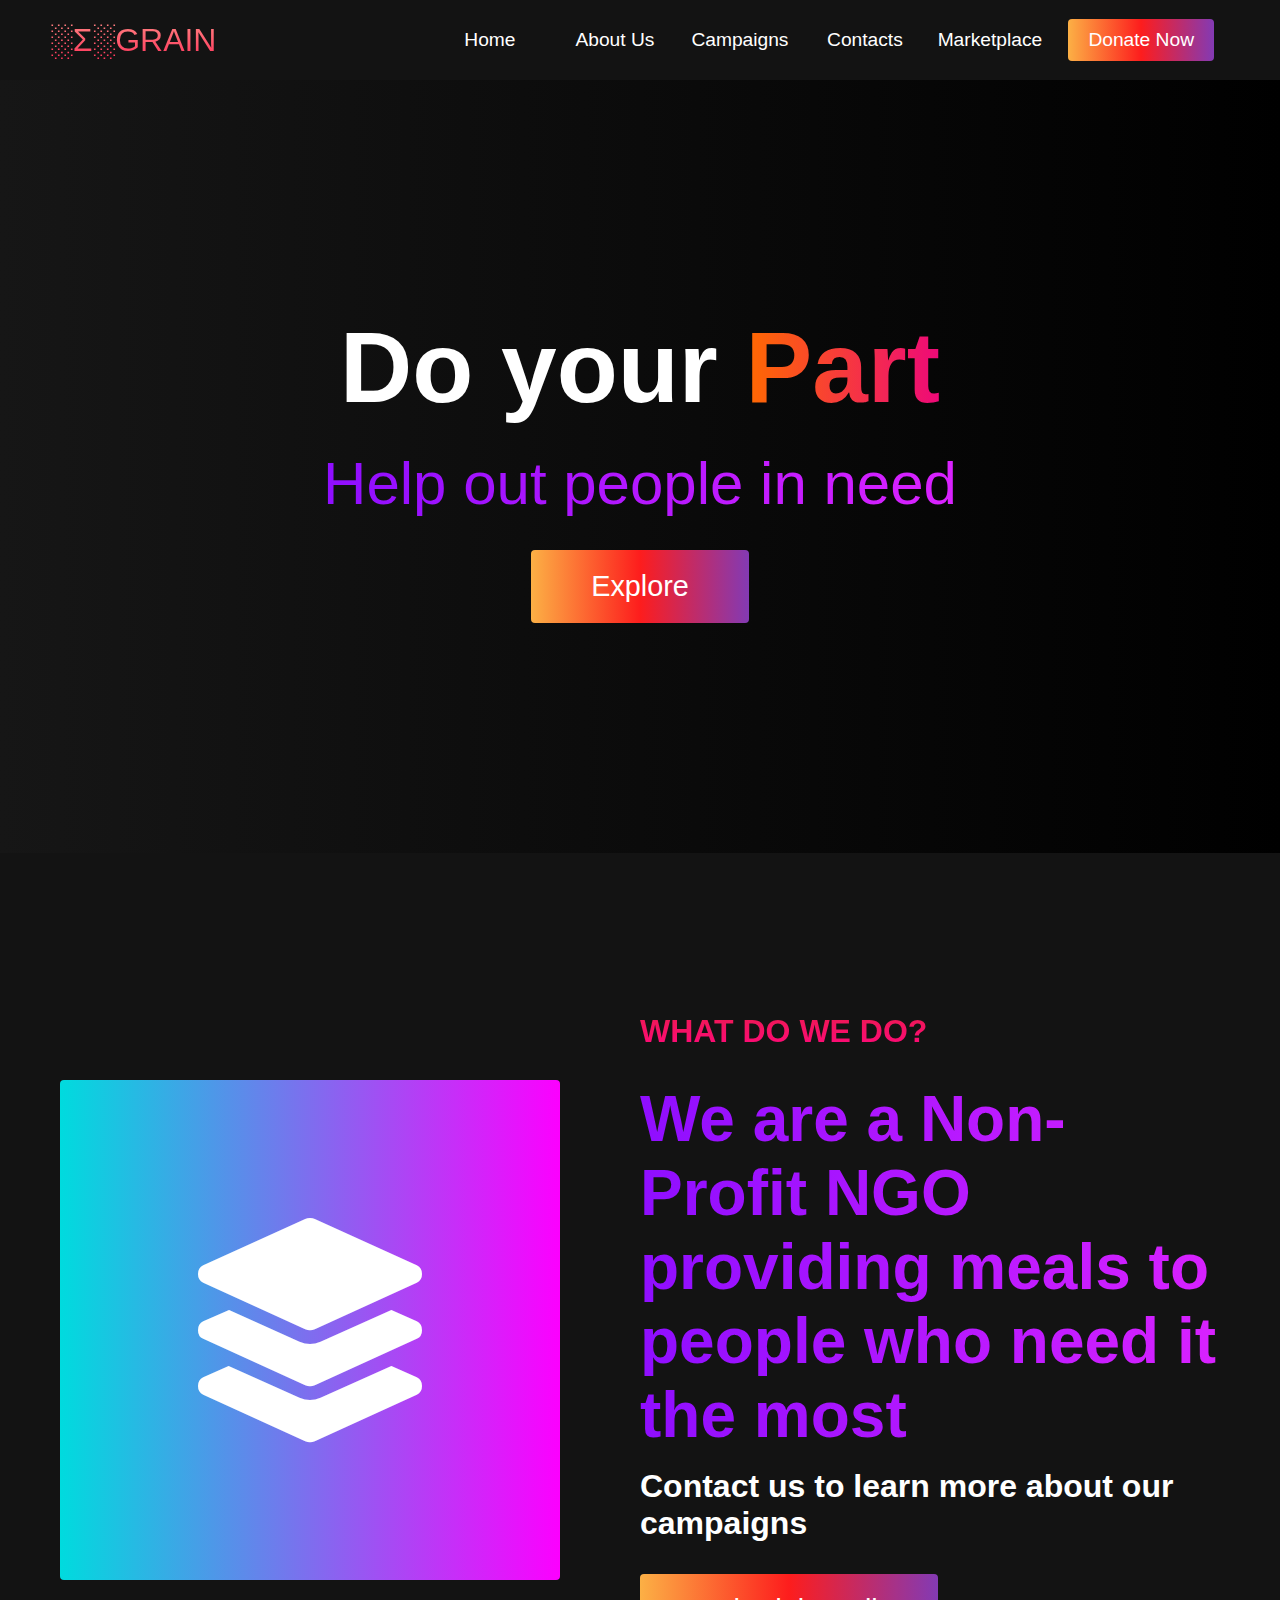
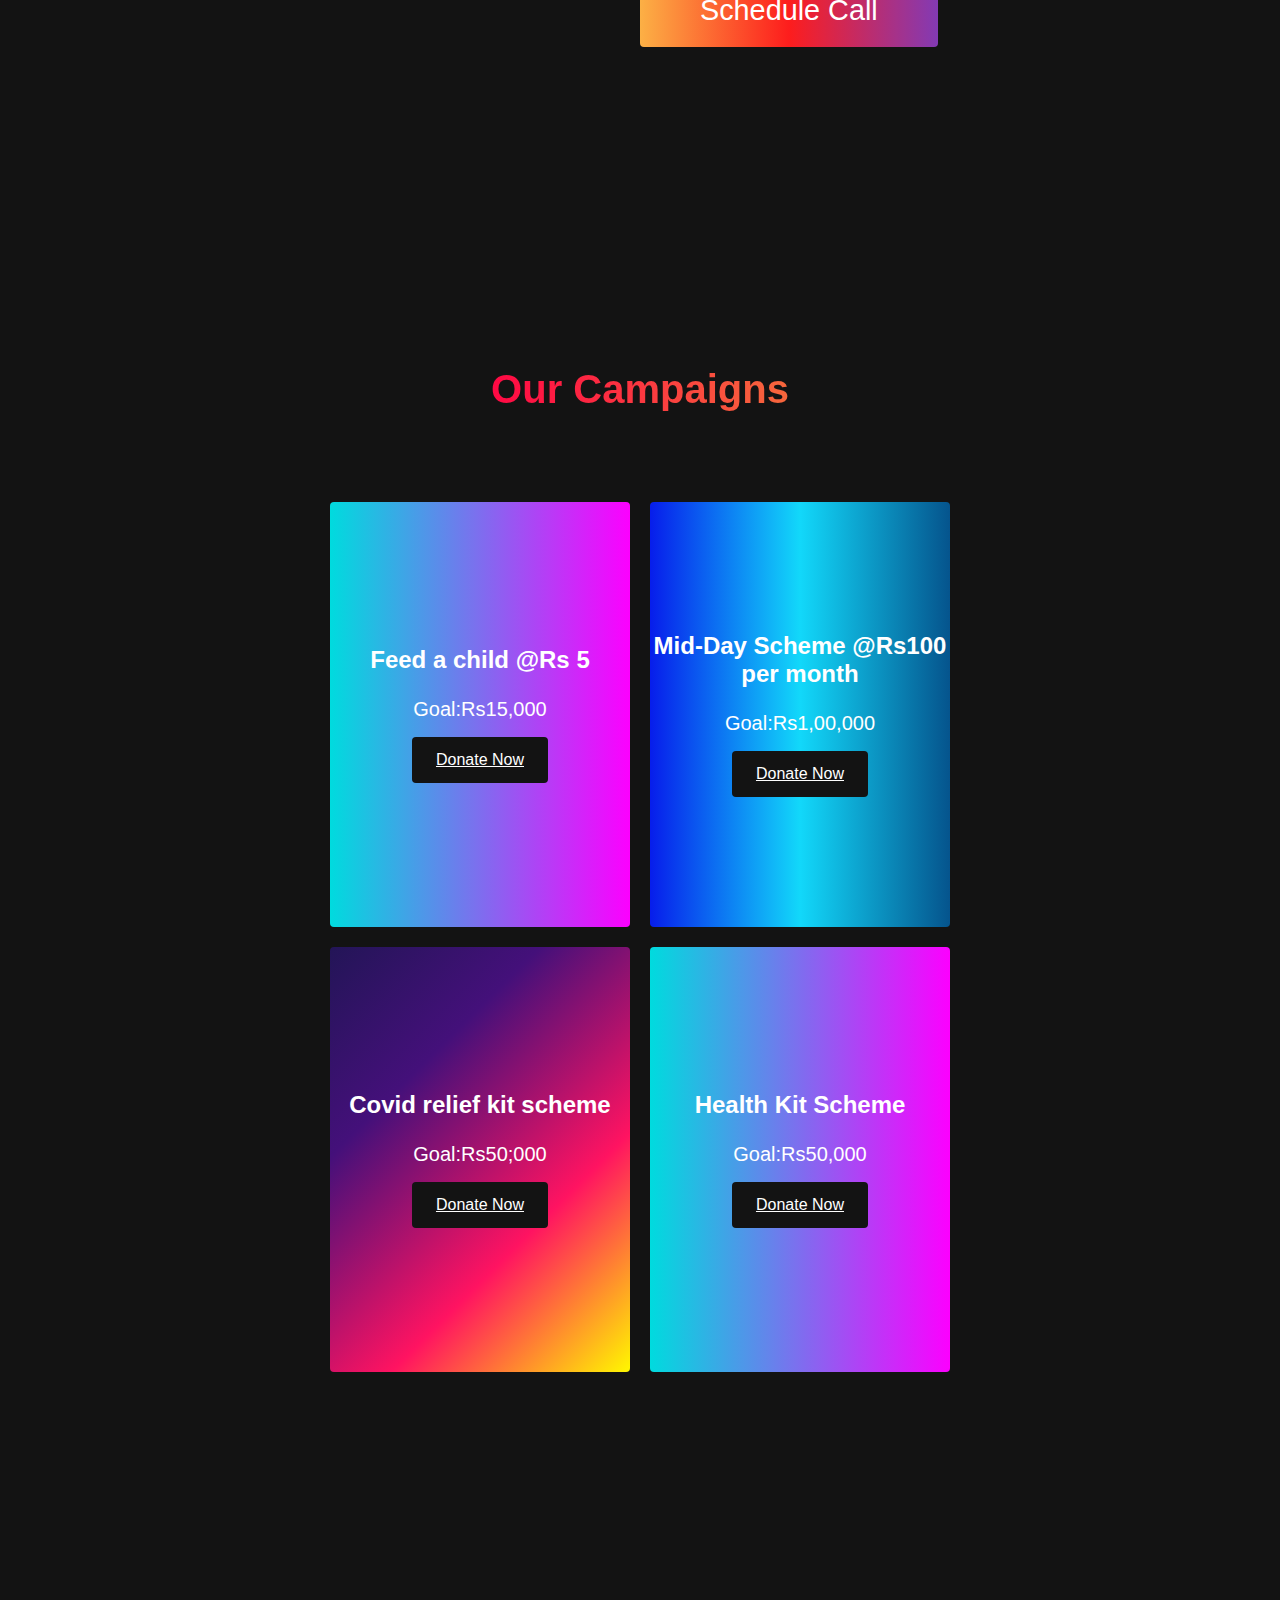
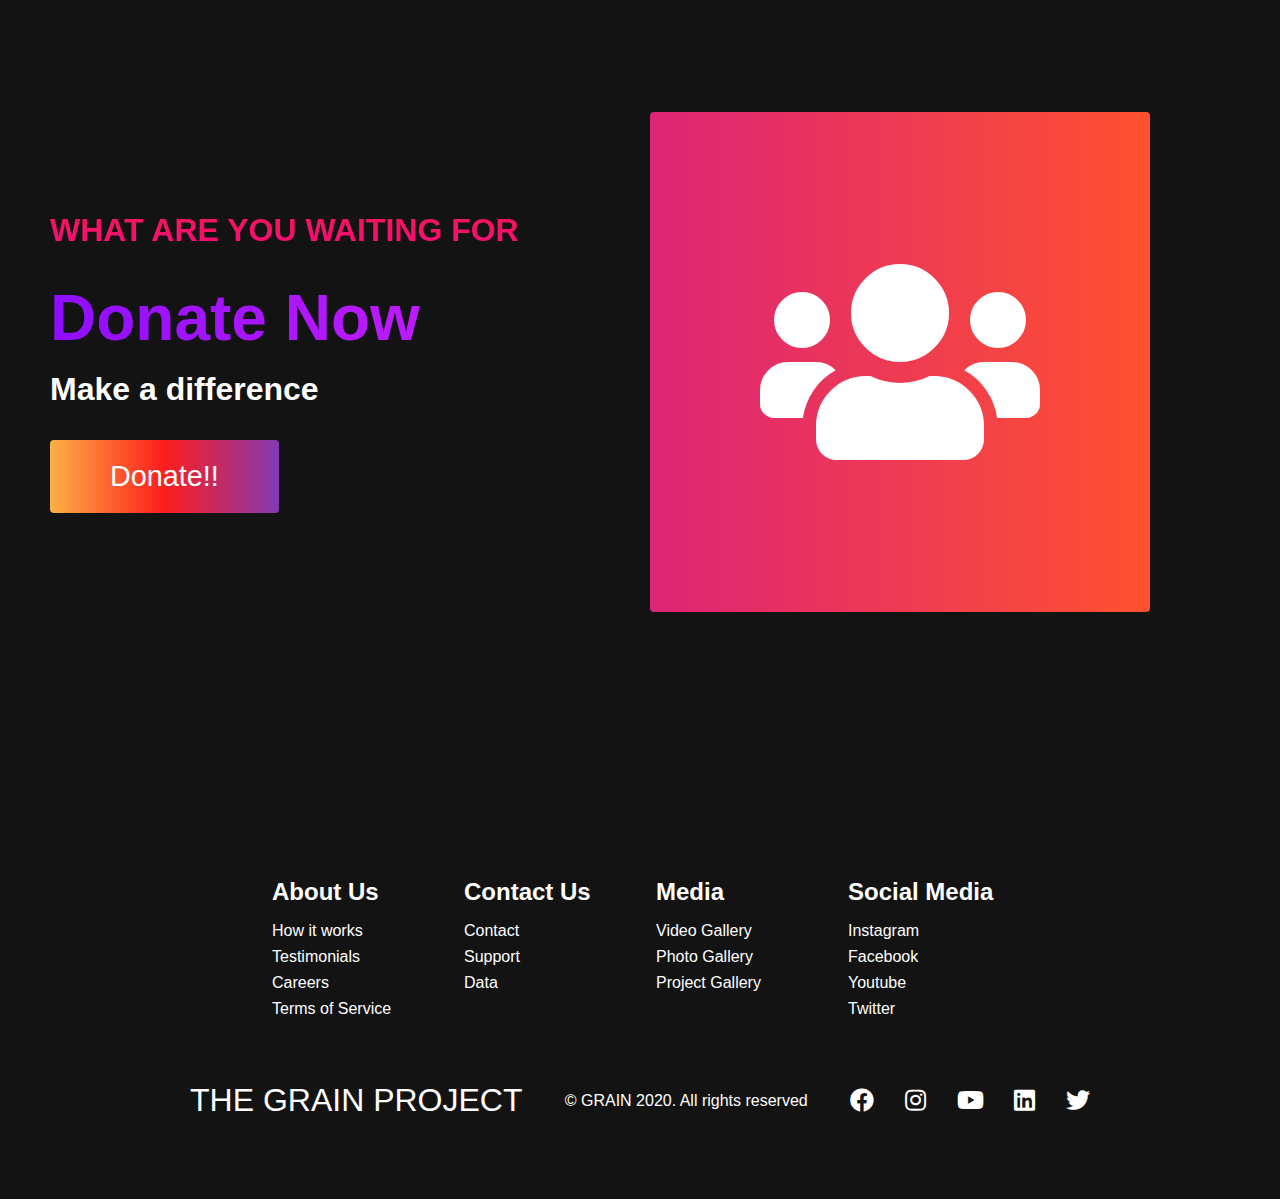
<file: index.html>
<!DOCTYPE html>
<html lang="en">
  <head>
    <meta charset="UTF-8" />
    <meta name="viewport" content="width=device-width, initial-scale=1.0" />
    <title>Project</title>
    <link rel="stylesheet" href="style.css" />
    <link rel="stylesheet"
      href="https://use.fontawesome.com/releases/v5.14.0/css/all.css"/>
      <link rel="stylesheet" href="">
  </head>
  <body>
    <nav class="navbar">
      <div class="navbar__container">
        <a href="#home" id="navbar__logo">░Σ░GRAIN</a>
        <div class="navbar__toggle" id="mobile-menu">
          <span class="bar"></span> <span class="bar"></span>
          <span class="bar"></span>
        </div>
        <ul class="navbar__menu">
          <li class="navbar__item">
            <a href="#home" class="navbar__links" id="home-page">Home</a>
          </li>
          <li class="navbar__item">
            <a href="#about" class="navbar__links" id="about-page">About Us</a>
          </li>
          <li class="navbar__item">
            <a href="#services" class="navbar__links" id="services-page"
              >Campaigns</a
            >
          </li>
          
          <li class="navbar__item">
            <a href="#foot" class="navbar__links" id="about-page">Contacts</a>
          </li>
          <li class="navbar__item">
            <a href="login.html" class="navbar__links" id="home-page">Marketplace</a>
          </li>
          <li class="navbar__btn">
            <a href="donate.html" class="button" id="signup">Donate Now</a>
          </li>
        </ul>
      </div>
    </nav>

    <div class="hero" id="home">
      <div class="hero__container">
        <h1 class="hero__heading">Do your <span>Part</span></h1>
        <p class="hero__description">Help out people in need</p>
        <button class="main__btn"><a href="about.html">Explore</a></button>
      </div>
    </div>


    <div class="main" id="about">
      <div class="main__container">
        <div class="main__img--container">
          <div class="main__img--card"><i class="fas fa-layer-group"></i></div>
        </div>
        <div class="main__content">
          <h1>What do we do?</h1>
          <h2>We are a Non-Profit NGO providing meals to people who need it the most</h2>
          <p>Contact us to learn more about our campaigns</p>
          <button class="main__btn"><a href="https://docs.google.com/forms/d/e/1FAIpQLScDCp1xUaLIm1tIUr1lS0I6OkTMUflL0G9VNOl9-0cE3HeB-w/viewform?usp=sf_link">Schedule Call</a></button>
        </div>
      </div>
    </div>

    <div class="services" id="services">
      <h1>Our Campaigns</h1>
      <div class="services__wrapper">
        <div class="services__card">
          <h2>Feed a child @Rs 5 </h2>
          <p>Goal:Rs15,000</p>
          <div class="services__btn">
            <button><a href="donate.html">
              Donate Now
            </button></a></div>
        
        </div>
        <div class="services__card">
          <h2>Mid-Day Scheme @Rs100 per month</h2>
          <p>Goal:Rs1,00,000</p>
          <div class="services__btn"><button><a href="donate.html "> Donate Now</button></a></div>
        </div>
        <div class="services__card">
          <h2>Covid relief kit scheme</h2>
          <p>Goal:Rs50;000</p>
          <div class="services__btn"><button><a href="donate.html">Donate Now</button></a></div>
        </div>
        <div class="services__card">
          <h2>Health Kit Scheme</h2>
          <p>Goal:Rs50,000</p>
         
          <div class="services__btn"><button><a href="donate.html">Donate Now</button></a></div>
        </div>
      </div>
    </div>

    <div class="main" id="sign-up">
      <div class="main__container">
        <div class="main__content">
          <h1>What are you waiting for</h1>
          <h2>Donate Now</h2>
          <p>Make a difference</p>
          <button class="main__btn"><a href="donate.html">Donate!!</a></button>
        </div>
        <div class="main__img--container">
          <div class="main__img--card" id="card-2">
            <i class="fas fa-users"></i>
          </div>
        </div>
      </div>
    </div>


    <div class="footer__container" id="foot">
      <div class="footer__links">
        <div class="footer__link--wrapper">
          <div class="footer__link--items">
            <h2>About Us</h2>
            <a href="/sign__up">How it works</a> <a href="/">Testimonials</a>
            <a href="/">Careers</a> <a href="/">Terms of Service</a>
          </div>
          <div class="footer__link--items">
            <h2>Contact Us</h2>
            <a href="/">Contact</a> <a href="/">Support</a>
            <a href="/">Data</a>
          </div>
        </div>
        <div class="footer__link--wrapper">
          <div class="footer__link--items">
            <h2>Media</h2>
            <a href="https://cloudinary.com/console/c-69f86459d0a4fd5de4107d7a9e4c8a/media_library/folders/home">Video Gallery</a> <a href="https://cloudinary.com/console/c-69f86459d0a4fd5de4107d7a9e4c8a/media_library/folders/home">Photo Gallery</a>
            <a href="/">Project Gallery</a>
          </div>
          <div class="footer__link--items">
            <h2>Social Media</h2>
            <a href="/">Instagram</a> <a href="/">Facebook</a>
            <a href="/">Youtube</a> <a href="/">Twitter</a>
          </div>
        </div>
      </div>
      <section class="social__media">
        <div class="social__media--wrap">
          <div class="footer__logo">
            <a href="/" id="footer__logo">THE GRAIN PROJECT</a>
          </div>
          <p class="website__rights">© GRAIN 2020. All rights reserved</p>
          <div class="social__icons">
            <a href="http://facebook.com/" class="social__icon--link" target="_blank"
              ><i class="fab fa-facebook"></i
            ></a>
            <a href="https://www.instagram.com/" class="social__icon--link" target="_blank"
              ><i class="fab fa-instagram"></i
            ></a>
            <a href="https://www.youtube.com/" class="social__icon--link" target="_blank"
              ><i class="fab fa-youtube"></i
            ></a>
            <a href="https://www.linkedin.com/" class="social__icon--link" target="_blank"
              ><i class="fab fa-linkedin"></i
            ></a>
            <a href="https://twitter.com/" class="social__icon--link" target="_blank"
              ><i class="fab fa-twitter"></i
            ></a>
          </div>
        </div>
      </section>
    </div>

    <script src="app.js"></script>
  </body>
</html>
</file>
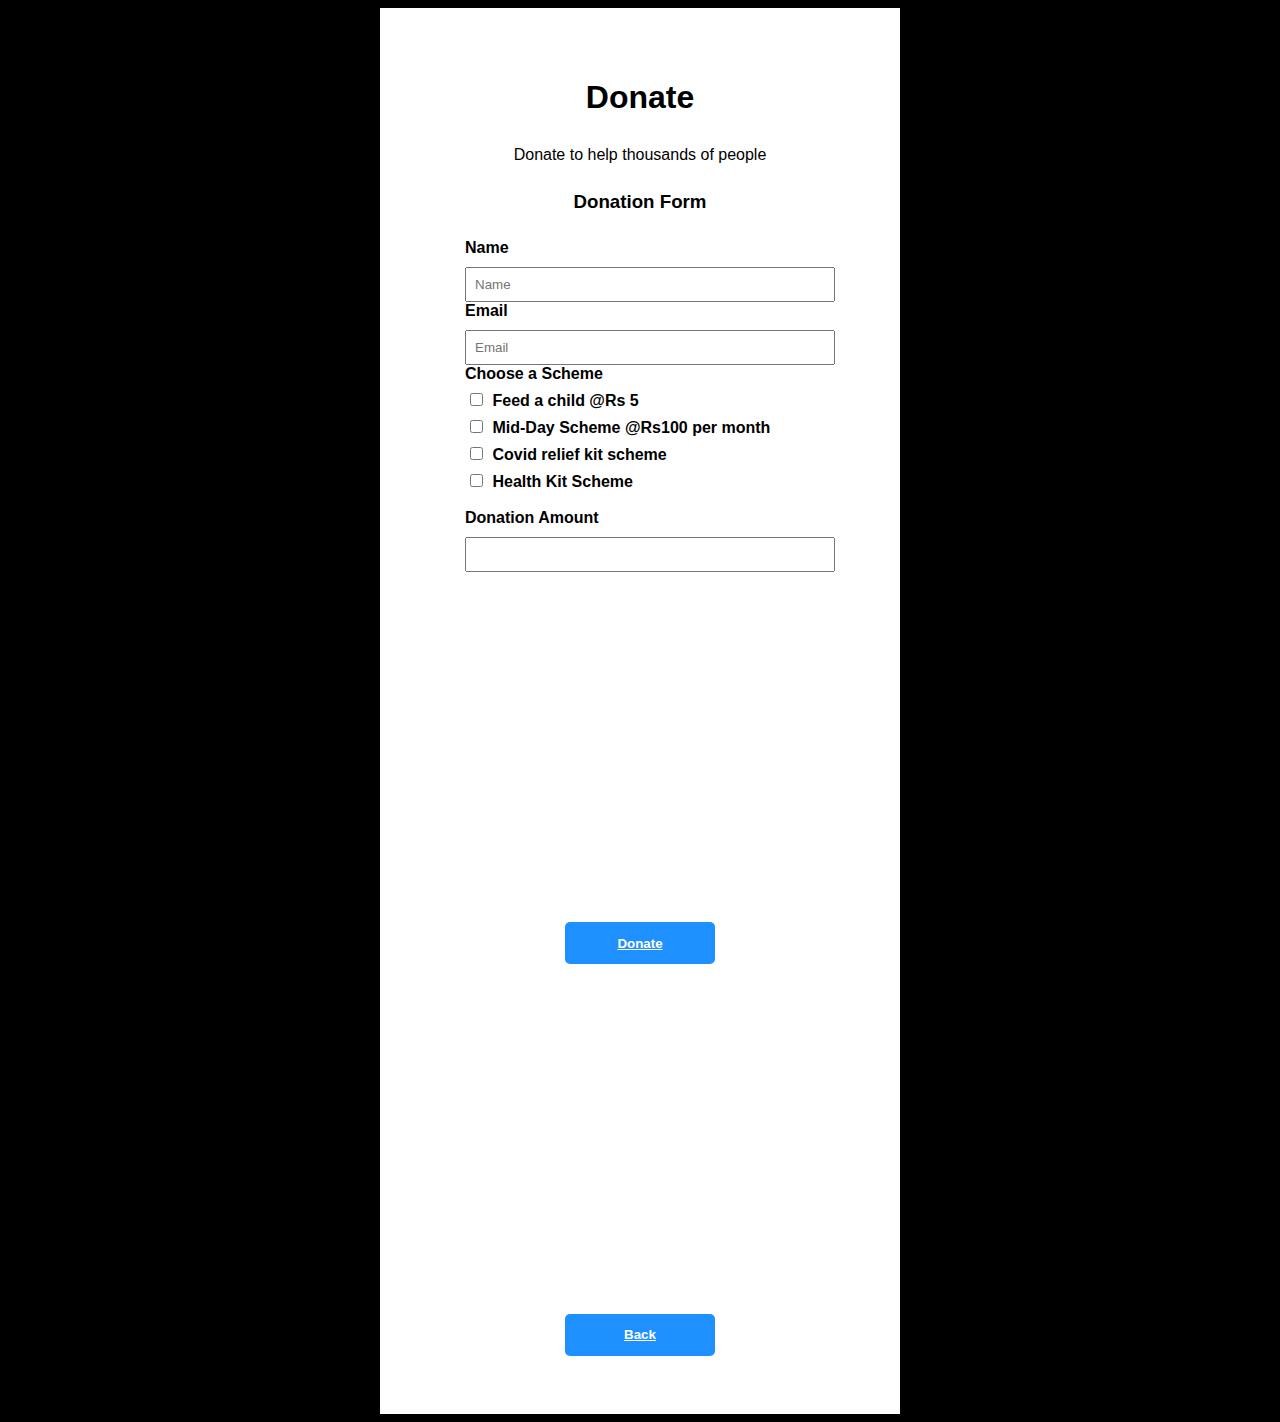
<file: donate.html>
<!DOCTYPE html>
<html lang="en">
  <head>
    <meta charset="UTF-8" />
    <meta name="viewport" content="width=device-width, initial-scale=1.0" />
    <title>Donate Form</title>
    <link rel="stylesheet" href="donate.css" />
  </head>

  <body>
    <section>
      <div>
        <h1>Donate</h1>
       
        <p>
          Donate to help thousands of people
        </p>
        <h3>
         Donation Form
        </h3>
      </div>
      <form
        action="alert:Thank for the donation"

      >
        <label for="name">Name</label>
        <input type="text" name="name" id="name" placeholder="Name" />
        <br>

        <label for="nickname">Email</label>
        <input type="text" name="nickname" id="nickname" placeholder="Email" />
        <br>
        <label for="superhero">Choose a Scheme</label>
        <br />
        <input type="checkbox" name="ironman" id="ironman" />
        <label for="IronMan">Feed a child @Rs 5</label>
        <br>
        <input type="checkbox" name="SuperMan" id="SuperMan" />
        <label for="SuperMan">Mid-Day Scheme @Rs100 per month</label>
        <br>
        <input type="checkbox" name="BatMan" id="BatMan" />
        <label for="BatMan">Covid relief kit scheme</label>
        <br>
        <input type="checkbox" name="BatMan" id="BatMan" />
        <label for="BatMan">Health Kit Scheme</label>
        <br>
        <br>
       
        
        <label for="age">Donation Amount</label>
        <input type="number" name="age" id="age"/>
        <br>

       
        
        
        <button type="button" onclick="getInfo()"><a href=thanks.html>Donate</a></button>
        <button type="button" onclick="getInfo()"><a href=index.html>Back</a></button>
      </form>
    </section>
  </body>
</html>
</file>
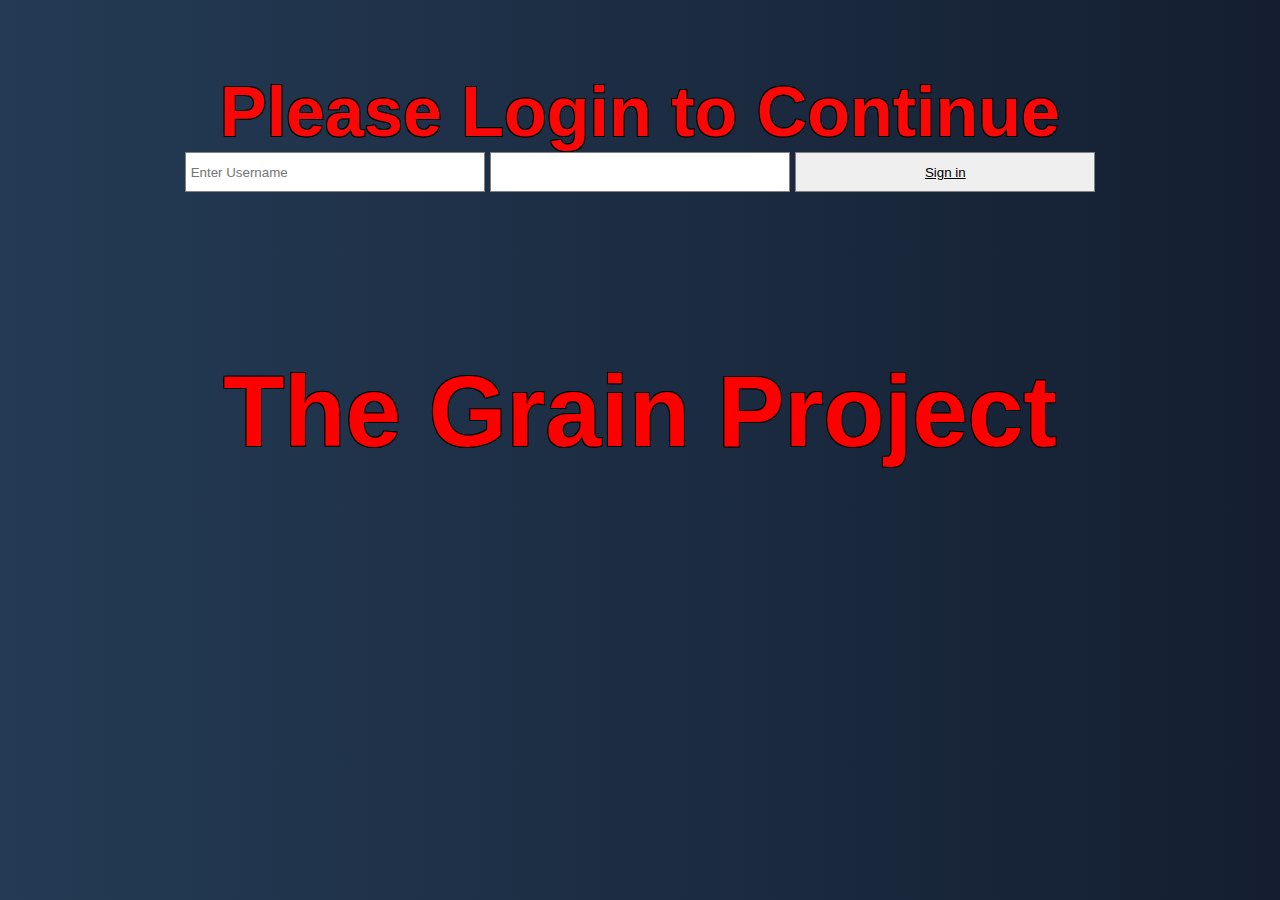
<file: login.html>
<!DOCTYPE html>
<html lang="en">
<head>
  <meta charset="UTF-8">
  <meta name="viewport" content="width=device-width, initial-scale=1.0">
  <title>Login</title>
  <link rel="stylesheet" href="login.css">
</head>
<body>
    <br>
    <br>
    <br>
    <br>
  <h2>Please Login to Continue</h2>
  <div class="form" id="form">
    <input type="text" id="username" placeholder="Enter Username">
    <input type="password" id="password" placeholer=" Password">
    <button type="button" onclick="getInfo()"><a href=shop.html>Sign in</a></button>
  </div>
  <br>
  <br>
  <br>
  <br>
  <br>
  <br>
  <br>
  <br>
  <br>
  <h1>The Grain Project</h1>
  

    
    

  <script src="login.js"></script>
</body>
</html>
</file>
<file: style.css>
* {
    box-sizing: border-box;
    margin: 0;
    padding: 0;
    font-family: 'Kumbh Sans', sans-serif;
    scroll-behavior: smooth;
  }
  
  .navbar {
    background: #131313;
    height: 80px;
    display: flex;
    justify-content: center;
    align-items: center;
    font-size: 1.2rem;
    position: sticky;
    top: 0;
    z-index: 999;
  }
  
  .navbar__container {
    display: flex;
    justify-content: space-between;
    height: 80px;
    z-index: 1;
    width: 100%;
    max-width: 1300px;
    margin: 0 auto;
    padding: 0 50px;
  }
  
  #navbar__logo {
    background-color: #ff8177;
    background-image: linear-gradient(to top, #ff0844 0%, #ffb199 100%);
    background-size: 100%;
    -webkit-background-clip: text;
    -moz-background-clip: text;
    -webkit-text-fill-color: transparent;
    -moz-text-fill-color: transparent;
    display: flex;
    align-items: center;
    cursor: pointer;
    text-decoration: none;
    font-size: 2rem;
    
  }
  
  .navbar__menu {
    display: flex;
    align-items: center;
    list-style: none;
    margin: 0px;
  }
  
  .navbar__item {
    height: 80px;
    
  }
  
  .navbar__links {
    color: #fff;
    display: flex;
    align-items: center;
    justify-content: center;
    width: 125px;
    text-decoration: none;
    height: 100%;
    transition: all 0.3s ease;
  
  }
  
  .navbar__btn {
    display: flex;
    justify-content: center;
    align-items: center;
    padding: 0 1rem;
    width: 100%;
  }
  
  .button {
    display: flex;
    justify-content: center;
    align-items: center;
    text-decoration: none;
    padding: 10px 20px;
    height: 100%;
    width: 100%;
    border: none;
    outline: none;
    border-radius: 4px;
    background: #833ab4;
    background: -webkit-linear-gradient(to right, #fcb045, #fd1d1d, #833ab4);
    background: linear-gradient(to right, #fcb045, #fd1d1d, #833ab4);
    color: #fff;
    transition: all 0.3s ease;
  }
  
  .navbar__links:hover {
    color: #9518fc;
    transition: all 0.3s ease;
  }
  
  @media screen and (max-width: 960px) {
    .navbar__container {
      display: flex;
      justify-content: space-between;
      height: 80px;
      z-index: 1;
      width: 100%;
      max-width: 1300px;
      padding: 0;
    }
  
    .navbar__menu {
      display: grid;
      grid-template-columns: auto;
      margin: 0;
      width: 100%;
      position: absolute;
      top: -1000px;
      opacity: 1;
      transition: all 0.5s ease;
      z-index: -1;
    }
  
    .navbar__menu.active {
      background: #131313;
      top: 100%;
      opacity: 1;
      transition: all 0.5s ease;
      z-index: 99;
      height: 60vh;
      font-size: 1.6rem;
    }
  
    #navbar__logo {
      padding-left: 25px;
    }
  
    .navbar__toggle .bar {
      width: 25px;
      height: 3px;
      margin: 5px auto;
      transition: all 0.3s ease-in-out;
      background: #fff;
    }
  
    .navbar__item {
      width: 100%;
    }
  
    .navbar__links {
      text-align: center;
      padding: 2rem;
      width: 100%;
      display: table;
    }
  
    .navbar__btn {
      padding-bottom: 2rem;
    }
  
    .button {
      display: flex;
      justify-content: center;
      align-items: center;
      width: 80%;
      height: 80px;
      margin: 0;
    }
  
    #mobile-menu {
      position: absolute;
      top: 20%;
      right: 5%;
      transform: translate(5%, 20%);
    }
  
    .navbar__toggle .bar {
      display: block;
      cursor: pointer;
    }
  
    #mobile-menu.is-active .bar:nth-child(2) {
      opacity: 0;
    }
  
    #mobile-menu.is-active .bar:nth-child(1) {
      transform: translateY(8px) rotate(45deg);
    }
  
    #mobile-menu.is-active .bar:nth-child(3) {
      transform: translateY(-8px) rotate(-45deg);
    }
  }
  
  
  .hero {
    background: #000000;
    background: linear-gradient(to right, #161616, #000000);
    padding: 200px 0;
  }
  
  .hero__container {
    display: flex;
    flex-direction: column;
    justify-content: center;
    align-items: center;
    max-width: 1200px;
    margin: 0 auto;
    height: 90%;
    text-align: center;
    padding: 30px;
  }
  
  .hero__heading {
    font-size: 100px;
    margin-bottom: 24px;
    color: #fff;
  }
  
  .hero__heading span {
    background: #ee0979; 
    background: -webkit-linear-gradient(
      to right,
      #ff6a00,
      #ee0979
    );
    background: linear-gradient(
      to right,
      #ff6a00,
      #ee0979
    );
    background-size: 100%;
    -webkit-background-clip: text;
    -moz-background-clip: text;
    -webkit-text-fill-color: transparent;
    -mo-text-fill-color: transparent;
  }
  
  .hero__description {
    font-size: 60px;
    background: #da22ff; 
    background: -webkit-linear-gradient(
      to right,
      #9114ff,
      #da22ff
    ); 
    background: linear-gradient(
      to right,
      #8f0eff,
      #da22ff
    ); 
    background-size: 100%;
    -webkit-background-clip: text;
    -moz-background-clip: text;
    -webkit-text-fill-color: transparent;
    -moz-text-fill-color: transparent;
  }
  
  @media screen and (max-width: 768px) {
    .hero__heading {
      font-size: 60px;
    }
  
    .hero__description {
      font-size: 40px;
    }
  }
  
  /* About Section */
  .main {
    background-color: #131313;
    padding: 10rem 0;
  }
  
  .main__container {
    display: grid;
    grid-template-columns: 1fr 1fr;
    align-items: center;
    justify-content: center;
    margin: 0 auto;
    height: 90%;
    z-index: 1;
    width: 100%;
    max-width: 1300px;
    padding: 0 50px;
  }
  
  .main__content {
    color: #fff;
    width: 100%;
  }
  
  .main__content h1 {
    font-size: 2rem;
    background-color: #fe3b6f;
    background-image: linear-gradient(to top, #ff087b 0%, #ed1a52 100%);
    background-size: 100%;
    -webkit-background-clip: text;
    -moz-background-clip: text;
    -webkit-text-fill-color: transparent;
    -moz-text-fill-color: transparent;
    text-transform: uppercase;
    margin-bottom: 32px;
  }
  
  .main__content h2 {
    font-size: 4rem;
    background: #ff8177;
    background: -webkit-linear-gradient(
      to right,
      #9114ff,
      #da22ff
    );
    background: linear-gradient(
      to right,
      #8f0eff,
      #da22ff
    ); 
    background-size: 100%;
    -webkit-background-clip: text;
    -moz-background-clip: text;
    -webkit-text-fill-color: transparent;
    -moz-text-fill-color: transparent;
  }
  
  .main__content p {
    margin-top: 1rem;
    font-size: 2rem;
    font-weight: 700;
  }
  
  .main__btn {
    font-size: 1.8rem;
    background: #833ab4;
    background: -webkit-linear-gradient(to right, #fcb045, #fd1d1d, #833ab4);
    background: linear-gradient(to right, #fcb045, #fd1d1d, #833ab4);
    padding: 20px 60px;
    border: none;
    border-radius: 4px;
    margin-top: 2rem;
    cursor: pointer;
    position: relative;
    transition: all 0.35s;
    outline: none;
  }
  
  .main__btn a {
    position: relative;
    z-index: 2;
    color: #fff;
    text-decoration: none;
  }
  
  .main__btn:after {
    position: absolute;
    content: '';
    top: 0;
    left: 0;
    width: 0;
    height: 100%;
    background: #ff1ead;
    transition: all 0.35s;
    border-radius: 4px;
  }
  
  .main__btn:hover {
    color: #fff;
  }
  
  .main__btn:hover:after {
    width: 100%;
  }
  
  .main__img--container {
    text-align: center;
  }
  
  .main__img--card {
    margin: 10px;
    height: 500px;
    width: 500px;
    border-radius: 4px;
    display: flex;
    flex-direction: column;
    justify-content: center;
    color: #fff;
    background-image: linear-gradient(to right, #00dbde 0%, #fc00ff 100%);
  }
  
  .fa-layer-group,
  .fa-users {
    font-size: 14rem;
  }
  
  #card-2 {
    background: #ff512f;
    background: -webkit-linear-gradient(to right, #dd2476, #ff512f);
    background: linear-gradient(to right, #dd2476, #ff512f);
  }
  
  /* Mobile Responsive */
  @media screen and (max-width: 1100px) {
    .main__container {
      display: grid;
      grid-template-columns: 1fr;
      align-items: center;
      justify-content: center;
      width: 100%;
      margin: 0 auto;
      height: 90%;
    }
  
    .main__img--container {
      display: flex;
      justify-content: center;
    }
  
    .main__img--card {
      height: 425px;
      width: 425px;
    }
  
    .main__content {
      text-align: center;
      margin-bottom: 4rem;
    }
  
    .main__content h1 {
      font-size: 2.5rem;
      margin-top: 2rem;
    }
  
    .main__content h2 {
      font-size: 3rem;
    }
  
    .main__content p {
      margin-top: 1rem;
      font-size: 1.5rem;
    }
  }
  
  @media screen and (max-width: 480px) {
    .main__img--card {
      width: 250px;
      height: 250px;
    }
  
    .fa-users,
    .fa-layer-group {
      font-size: 4rem;
    }
  
    .main__content h1 {
      font-size: 2rem;
      margin-top: 3rem;
    }
    .main__content h2 {
      font-size: 2rem;
    }
  
    .main__content p {
      margin-top: 2rem;
    }
  
    .main__btn {
      padding: 12px 36px;
      margin: 2.5rem 0;
    }
  }
  
  /* Services Section */
  .services {
    background: #131313;
    display: flex;
    flex-direction: column;
    justify-content: center;
    align-items: center;
    height: 100%;
    padding: 10rem 0;
  }
  
  .services h1 {
    background-color: #ff8177;
    background-image: linear-gradient(to right, #ff0844 0%, #f7673c 100%);
    background-size: 100%;
    -webkit-background-clip: text;
    -moz-background-clip: text;
    -webkit-text-fill-color: transparent;
    -moz-text-fill-color: transparent;
    margin-bottom: 5rem;
    font-size: 2.5rem;
  }
  
  .services__wrapper {
    display: grid;
    grid-template-columns: 1fr 1fr 1fr 1fr;
    grid-template-rows: 1fr;
  }
  
  .services__card {
    margin: 10px;
    height: 425px;
    width: 300px;
    border-radius: 4px;
    display: flex;
    flex-direction: column;
    justify-content: center;
    color: #fff;
    background-image: linear-gradient(to right, #00dbde 0%, #fc00ff 100%);
    transition: 0.3s ease-in;
  }
  
  .services__card:nth-child(2) {
    background: #1fa2ff;
    background: -webkit-linear-gradient(
      to right,
      #0e31f1,
      #12d8fa,
      #1fa2ff
    );
    background: linear-gradient(
      to right,
      #071deb,
      #12d8fa,
      #05548d
    ); 
  }
  
  .services__card:nth-child(3) {
    background-image: linear-gradient(
      -225deg,
      #231557 0%,
      #44107a 29%,
      #ff1361 67%,
      #fff800 100%
    );
  }
  
  .services__card h2 {
    text-align: center;
  }
  
  .services__card p {
    text-align: center;
    margin-top: 24px;
    font-size: 20px;
  }
  
  .services__btn {
    display: flex;
    justify-content: center;
    margin-top: 16px;
  }
  
  .services__card button {
    color: white;
    padding: 14px 24px;
    border: none;
    outline: none;
    border-radius: 4px;
    background: #131313;
    font-size: 1rem;
  }
  .services__btn a{
      color: white;

  }
  
  .services__card button:hover {
    cursor: pointer;
  }
  
  .services__card:hover {
    transform: scale(1.075);
    transition: 0.3s ease-in;
    cursor: pointer;
  }
  
  @media screen and (max-width: 1300px) {
    .services__wrapper {
      grid-template-columns: 1fr 1fr;
    }
  }
  
  @media screen and (max-width: 768px) {
    .services__wrapper {
      grid-template-columns: 1fr;
    }
  }
  
  /* Footer CSS */
  .footer__container {
    background-color: #131313;
    padding: 5rem 0;
    display: flex;
    flex-direction: column;
    justify-content: center;
    align-items: center;
  }
  
  #footer__logo {
    color: #fff;
    display: flex;
    align-items: center;
    cursor: pointer;
    text-decoration: none;
    font-size: 2rem;
  }
  
  .footer__links {
    width: 100%;
    max-width: 1000px;
    display: flex;
    justify-content: center;
  }
  
  .footer__link--wrapper {
    display: flex;
  }
  
  .footer__link--items {
    display: flex;
    flex-direction: column;
    align-items: flex-start;
    margin: 16px;
    text-align: left;
    width: 160px;
    box-sizing: border-box;
  }
  
  .footer__link--items h2 {
    margin-bottom: 16px;
    color: #fff;
  }
  
  .footer__link--items a {
    color: #fff;
    text-decoration: none;
    margin-bottom: 0.5rem;
    transition: 0.3 ease-out;
  }
  
  .footer__link--items a:hover {
    color: #e9e9e9;
    transition: 0.3 ease-out;
  }
  
  .social__icon--link {
    color: #fff;
    font-size: 24px;
  }
  
  .social__media {
    max-width: 1000px;
    width: 100%;
  }
  
  .social__media--wrap {
    display: flex;
    justify-content: space-between;
    align-items: center;
    width: 90%;
    max-width: 1000px;
    margin: 40px auto 0 auto;
  }
  
  .social__icons {
    display: flex;
    justify-content: space-between;
    align-items: center;
    width: 240px;
  }
  
  .website__rights {
    color: #fff;
  }
  
  @media screen and (max-width: 820px) {
    .footer__links {
      padding-top: 2rem;
    }
  
    #footer__logo {
      margin-bottom: 2rem;
    }
  
    .website__rights {
      margin-bottom: 2rem;
    }
  
    .footer__link--wrapper {
      flex-direction: column;
    }
  
    .social__media--wrap {
      flex-direction: column;
    }
  }
  
  @media screen and (max-width: 480px) {
    .footer__link--items {
      margin: 0;
      padding: 10px;
      width: 100%;
    }
  }
</file>
<file: donate.css>
body {
    font-family: "Dosis", sans-serif;
    background:black;
    background-size: 100% 100%;
  }
  
  section {
    width: 500px;
    background-color: white;
    margin: auto;
    padding: 50px 10px;
  }
  
  div {
    text-align: center;
  }
  
  p,
  input[type="text"],
  input[type="number"],
  textarea,
  form {
    width: 350px;
    padding: 8px;
  }
  
  input,
  textarea {
    margin-top: 10px;
  }
  
  p,
  form {
    margin: auto;
  }
  
  button{
    background-color: #1e90ff;
    color: rgb(252, 246, 246);
    margin: auto;
    display: block;
    padding: 10px;
    border: none;
    border-radius: 5px;
    font-weight: bold;
    width: 150px;
    margin-top: 100%;
    padding: 1em;
  }
  button a{
    color: white;
  }
  
  input[type="checkbox"] {
    margin-left: 5px;
    margin-right: 5px;
  }
  
  label {
    font-weight: bold;
  }
  
  @import url("https://fonts.googleapis.com/css2?family=Dosis:wght@400;700&display=swap");
</file>
<file: login.css>
* {
    margin: 0;
    padding: 0;
    box-sizing: border-box;
    
    
}

body {
    font-family: 'Exo 2', sans-serif;
    width: 100vw;
    height: 100vh;
    background: #141E30;  
    background: -webkit-linear-gradient(to right, #243B55, #141E30); 
    background: linear-gradient(to right, #243B55, #141E30);

    background-size: 100% 100%;
}
h1{
    color: rgb(255, 0, 0);
    align-items: center;
    text-align: center;
    font-size: 100px;
    text-shadow:-1px 1px 0 #000,
    1px 1px 0 #000,
   1px -1px 0 #000,
  -1px -1px 0 #000;

}
.form{
    align-items: center;
    text-align: center;
    font-size: larger;
    justify-content:center;
    align-content: space-around;
    
}
h2{
    color: rgb(250, 8, 8);
    align-items: center;
    text-align: center;
    font-size: 70px;
    text-shadow:-1px 1px 0 #000,
    1px 1px 0 #000,
   1px -1px 0 #000,
  -1px -1px 0 #000;
}
input[type="text"],
input[type="password"],
button{
    width: 300px;
    height: 40px;
    border: 1px solid gray;
    padding: 0 5px;
}
button a{
    color: black;
}
</file>
